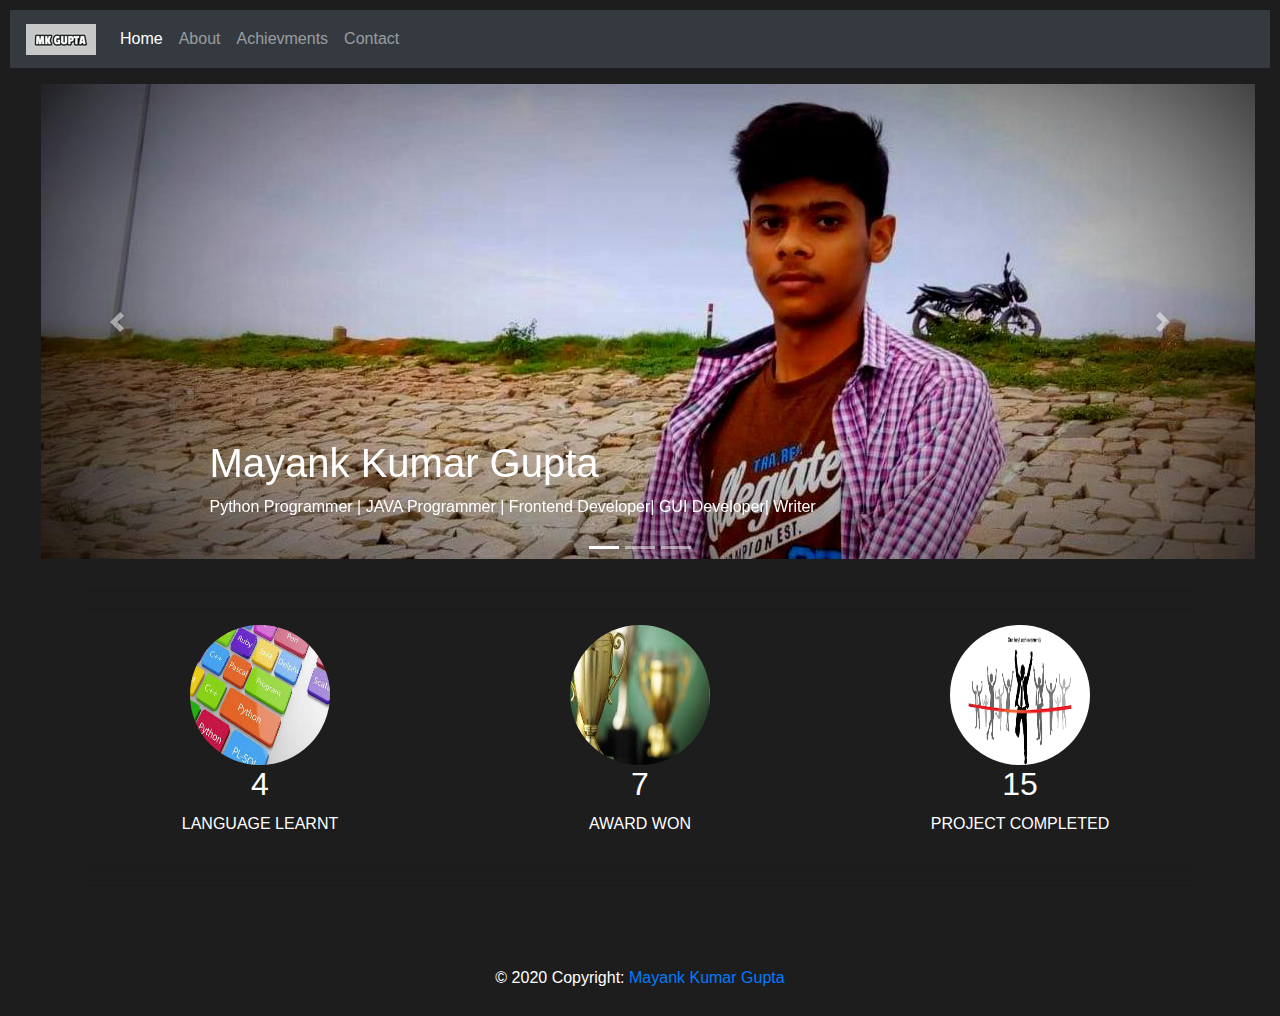
<file: index.html>
<!doctype html>
<html lang="en">

<head>
  <!-- Required meta tags -->
  <meta charset="utf-8">
  <meta name="viewport" content="width=device-width, initial-scale=1, shrink-to-fit=no">

  <!-- Bootstrap CSS -->
  <link rel="stylesheet" href="https://stackpath.bootstrapcdn.com/bootstrap/4.5.2/css/bootstrap.min.css"
    integrity="sha384-JcKb8q3iqJ61gNV9KGb8thSsNjpSL0n8PARn9HuZOnIxN0hoP+VmmDGMN5t9UJ0Z" crossorigin="anonymous">

  <link rel="stylesheet" type="text/css" href="stylesheet.css">

  <title>MKGupta</title>
</head>

<body>

  <!-- our code star here     -->

  <nav class="navbar navbar-expand-lg navbar-dark bg-dark">
    <a class="navbar-brand" href="/mkgupta"><img src="logo.png" alt=""></a>
    <button class="navbar-toggler" type="button" data-toggle="collapse" data-target="#navbarNavDropdown"
      aria-controls="navbarNavDropdown" aria-expanded="false" aria-label="Toggle navigation">
      <span class="navbar-toggler-icon"></span>
    </button>
    <div class="collapse navbar-collapse" id="navbarNavDropdown">
      <ul class="navbar-nav">
        <li class="nav-item active">
          <a class="nav-link" href="/mkgupta1">Home <span class="sr-only">(current)</span></a>
        </li>
        <li class="nav-item">
          <a class="nav-link" href="/mkgupta1/about.html">About</a>
        </li>
        <li class="nav-item">
          <a class="nav-link" href="/mkgupta1/achievments.html">Achievments</a>
        </li>

        <li class="nav-item">
          <a class="nav-link" href="/mkgupta1/contact.html">Contact</a>
        </li>

      </ul>
    </div>
  </nav>




  <div class="container-fluid mt=4">



    <div id="myCarousel" class="carousel slide" data-ride="carousel">
      <ol class="carousel-indicators">
        <li data-target="#myCarousel" data-slide-to="0" class="active"></li>
        <li data-target="#myCarousel" data-slide-to="1" class=""></li>
        <li data-target="#myCarousel" data-slide-to="2" class=""></li>
      </ol>
      <div class="carousel-inner width: 100% !important; */">
        <div class="carousel-item active">
          <img class="first-slide w-auto p-3" src="background1.jpg" alt="First slide">
          <div class="container">
            <div class="carousel-caption text-left">
              <h1>Mayank Kumar Gupta</h1>
              <p>Python Programmer | JAVA Programmer | Frontend Developer| GUI Developer| Writer</p>
            </div>
          </div>
        </div>
        <div class="carousel-item ">
          <img class="second-slide w-auto p-3 " src="background2.jpg" alt="Second slide">
          <div class="container">
            <div class="carousel-caption">
              <h1>Mayank Kumar Gupta</h1>
              <p>"A CODE can change your LIFE. KEEP CODING!!"</p>
            </div>
          </div>
        </div>
        <div class="carousel-item">
          <img class="third-slide w-auto p-3" src="background3.jpg" alt="Third slide">
          <div class="container">
            <div class="carousel-caption text-right special-color-dark">
              <h1>Mayank Kumar Gupta</h1>
              <p>"Dont't think ABOUT the world instead think FOR the WORLD"</p>
            </div>
          </div>
        </div>
      </div>
      <a class="carousel-control-prev" href="#myCarousel" role="button" data-slide="prev">
        <span class="carousel-control-prev-icon" aria-hidden="true"></span>
        <span class="sr-only">Previous</span>
      </a>
      <a class="carousel-control-next" href="#myCarousel" role="button" data-slide="next">
        <span class="carousel-control-next-icon" aria-hidden="true"></span>
        <span class="sr-only">Next</span>
      </a>
    </div>


  </div>

  <div class="container mt=4">

    <hr class="featurette-divider">
    <hr class="featurette-divider">

    <div class="row">
      <div class="col-lg-4 text-center">
        <img src="language_learnt.jfif" class="bd-placeholder-img rounded-circle" width="140" height="140"> </img>
        <h2>4</h2>
        <p>LANGUAGE LEARNT</p>
      </div><!-- /.col-lg-4 -->
      <div class="col-lg-4 text-center">
        <img src="awards.jfif" class="bd-placeholder-img rounded-circle" width="140" height="140"> </img>
        <h2>7</h2>
        <p>AWARD WON</p>
      </div><!-- /.col-lg-4 -->
      <div class="col-lg-4 text-center">
        <img src="project_completed.png" class="bd-placeholder-img rounded-circle" width="140" height="140"> </img>
        <h2>15</h2>
        <p>PROJECT COMPLETED</p>
      </div><!-- /.col-lg-4 -->




    </div>
    <hr class="featurette-divider">
    <hr class="featurette-divider">



  </div>


  <!-- footer -->
  <div class="footer ">
    <section>

      <!-- Footer -->
      <footer class="page-footer font-small special-color-dark pt-4" style="padding-left: 0px;">

        <!-- Footer Elements -->
        <div class="container special-color-dark pt-4">


        </div>
        <!-- Footer Elements -->

        <!-- Copyright -->
        <div class="footer-copyright text-center py-3">© 2020 Copyright:
          <a href="https://mdbootstrap.com/"> Mayank Kumar Gupta</a>
        </div>
        <!-- Copyright -->

      </footer>
      <!-- Footer -->

    </section>


  </div>

  <!-- Optional JavaScript -->
  <!-- jQuery first, then Popper.js, then Bootstrap JS -->
  <script src="https://code.jquery.com/jquery-3.5.1.slim.min.js"
    integrity="sha384-DfXdz2htPH0lsSSs5nCTpuj/zy4C+OGpamoFVy38MVBnE+IbbVYUew+OrCXaRkfj"
    crossorigin="anonymous"></script>
  <script src="https://cdn.jsdelivr.net/npm/popper.js@1.16.1/dist/umd/popper.min.js"
    integrity="sha384-9/reFTGAW83EW2RDu2S0VKaIzap3H66lZH81PoYlFhbGU+6BZp6G7niu735Sk7lN"
    crossorigin="anonymous"></script>
  <script src="https://stackpath.bootstrapcdn.com/bootstrap/4.5.2/js/bootstrap.min.js"
    integrity="sha384-B4gt1jrGC7Jh4AgTPSdUtOBvfO8shuf57BaghqFfPlYxofvL8/KUEfYiJOMMV+rV"
    crossorigin="anonymous"></script>


</body>

</html>
</file>
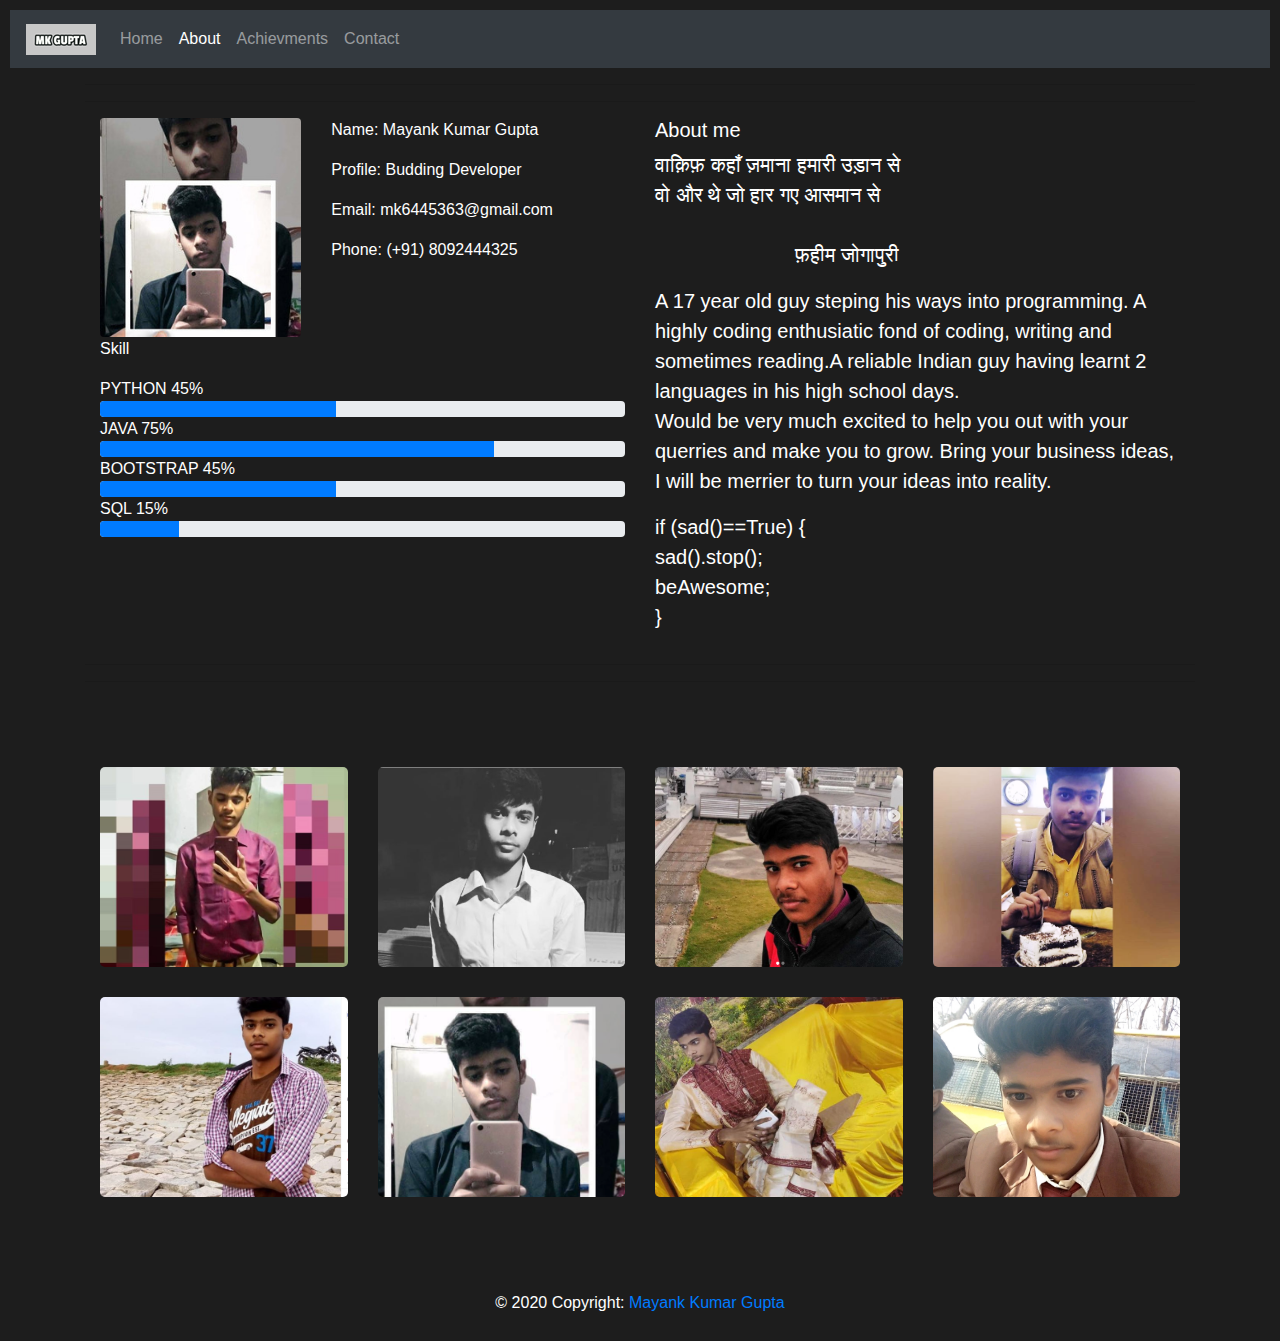
<file: about.html>
<!doctype html>
<html lang="en">

<head>
  <!-- Required meta tags -->
  <meta charset="utf-8">
  <meta name="viewport" content="width=device-width, initial-scale=1, shrink-to-fit=no">

  <!-- copied from https://bootsnipp.com/snippets/aMGnk -->
  <link href="https://maxcdn.bootstrapcdn.com/bootstrap/4.0.0/css/bootstrap.min.css" rel="stylesheet"
    id="bootstrap-css">
  <script src="https://maxcdn.bootstrapcdn.com/bootstrap/4.0.0/js/bootstrap.min.js"></script>
  <script src="https://cdnjs.cloudflare.com/ajax/libs/jquery/3.2.1/jquery.min.js"></script>

  <!-- Bootstrap CSS -->
  <link rel="stylesheet" href="https://stackpath.bootstrapcdn.com/bootstrap/4.5.2/css/bootstrap.min.css"
    integrity="sha384-JcKb8q3iqJ61gNV9KGb8thSsNjpSL0n8PARn9HuZOnIxN0hoP+VmmDGMN5t9UJ0Z" crossorigin="anonymous">

  <link rel="stylesheet" type="text/css" href="stylesheet.css">
  <script type="text/javascript" src="javascript.js "> </script>


  <title>MKGupta</title>
</head>

<body>

  <!-- our code star here     -->

  <nav class="navbar navbar-expand-lg navbar-dark bg-dark">
    <a class="navbar-brand" href="/mkgupta"><img src="logo.png" alt=""></a>
    <button class="navbar-toggler" type="button" data-toggle="collapse" data-target="#navbarNavDropdown"
      aria-controls="navbarNavDropdown" aria-expanded="false" aria-label="Toggle navigation">
      <span class="navbar-toggler-icon"></span>
    </button>
    <div class="collapse navbar-collapse" id="navbarNavDropdown">
      <ul class="navbar-nav">
        <li class="nav-item ">
          <a class="nav-link" href="/mkgupta">Home <span class="sr-only">(current)</span></a>
        </li>
        <li class="nav-item">
          <a class="nav-link active" href="/mkgupta1/about.html">About</a>
        </li>
        <li class="nav-item">
          <a class="nav-link" href="/mkgupta1/achievments.html">Achievments</a>
        </li>

        <li class="nav-item">
          <a class="nav-link" href="/mkgupta1/contact.html">Contact</a>
        </li>

      </ul>
    </div>
    <hr class="featurette-divider">
    <hr class="featurette-divider">
  </nav>
  <div class="container">
    <hr class="featurette-divider">
    <hr class="featurette-divider">
    <section id="about" class="about-mf sect-pt4 route">
      <div class="container">
        <div class="row">
          <div class="col-sm-12">
            <div class="box-shadow-full">
              <div class="row">
                <div class="col-md-6">
                  <div class="row">
                    <div class="col-sm-6 col-md-5">
                      <div class="about-img">
                        <img src="profile_235x255.jpg" class="img-fluid rounded b-shadow-a" alt="">
                      </div>
                    </div>
                    <div class="col-sm-6 col-md-7">
                      <div class="about-info">
                        <p><span class="title-s">Name: </span> <span>Mayank Kumar Gupta</span></p>
                        <p><span class="title-s">Profile: </span> <span>Budding Developer</span></p>
                        <p><span class="title-s">Email: </span> <span>mk6445363@gmail.com</span></p>
                        <p><span class="title-s">Phone: </span> <span>(+91) 8092444325</span></p>
                      </div>
                    </div>
                  </div>
                  <div class="skill-mf">
                    <p class="title-s">Skill</p>
                    <span>PYTHON</span> <span class="pull-right"> 45% </span>
                    <div class="progress">
                      <div class="progress-bar" role="progressbar" style="width: 45%;" aria-valuenow="85"
                        aria-valuemin="0" aria-valuemax="100"></div>
                    </div>
                    <span>JAVA</span> <span class="pull-right"> 75% </span>
                    <div class="progress">
                      <div class="progress-bar" role="progressbar" style="width: 75%" aria-valuenow="75"
                        aria-valuemin="0" aria-valuemax="100"></div>
                    </div>
                    <span>BOOTSTRAP </span> <span class="pull-right"> 45% </span>
                    <div class="progress">
                      <div class="progress-bar" role="progressbar" style="width: 45%;" aria-valuenow="85"
                        aria-valuemin="0" aria-valuemax="100"></div>
                    </div>
                    <span>SQL</span> <span class="pull-right">15%</span>
                    <div class="progress">
                      <div class="progress-bar" role="progressbar" style="width: 15%" aria-valuenow="50"
                        aria-valuemin="0" aria-valuemax="100"></div>
                    </div>

                  </div>
                </div>
                <div class="col-md-6">
                  <div class="about-me pt-4 pt-md-0">
                    <div class="title-box-2">
                      <h5 class="title-left">
                        About me
                      </h5>
                    </div>
                    <p class="lead">
                      वाक़िफ़ कहाँ ज़माना हमारी उड़ान से<br>
                      वो और थे जो हार गए आसमान से <br>
                      <br>
                      &emsp;&emsp;&emsp;&emsp;&emsp;&emsp;&emsp;फ़हीम जोगापुरी
                    </p>
                    <p class="lead">
                      A 17 year old guy steping his ways into programming. A highly coding enthusiatic
                      fond of coding, writing and sometimes reading.A reliable Indian guy having learnt 2 languages in
                      his
                      high school days.<br>
                      Would be very much excited to help you out with your querries and make you to grow.
                      Bring your business ideas, I will be merrier to turn your ideas into reality.
                    </p>
                    <p class="lead">
                      if (sad()==True) {<br>
                      sad().stop();<br>
                      beAwesome;<br>
                      }
                    </p>
                  </div>
                </div>
              </div>
            </div>
          </div>
        </div>
      </div>
    </section>
    <hr class="featurette-divider">
    <hr class="featurette-divider">

    <!-- gallery start here -->
    <div class="container page-top">



      <div class="row">


        <div class="col-lg-3 col-md-4 col-xs-6 thumb">
          <a href="img (8).png" class="fancybox" rel="ligthbox">
            <img src="img (8).png" class="zoom img-fluid " alt="">

          </a>
        </div>
        <div class="col-lg-3 col-md-4 col-xs-6 thumb">
          <a href="img (7).png" class="fancybox" rel="ligthbox">
            <img src="img (7).png" class="zoom img-fluid" alt="">
          </a>
        </div>

        <div class="col-lg-3 col-md-4 col-xs-6 thumb">
          <a href="img (6).png" class="fancybox" rel="ligthbox">
            <img src="img (6).png" class="zoom img-fluid " alt="">
          </a>
        </div>

        <div class="col-lg-3 col-md-4 col-xs-6 thumb">
          <a href="img (5).png" class="fancybox" rel="ligthbox">
            <img src="img (5).png" class="zoom img-fluid " alt="">
          </a>
        </div>

        <div class="col-lg-3 col-md-4 col-xs-6 thumb">
          <a href="img (4).png" class="fancybox" rel="ligthbox">
            <img src="img (4).png" class="zoom img-fluid " alt="">
          </a>
        </div>

        <div class="col-lg-3 col-md-4 col-xs-6 thumb">
          <a href="img (3).png" class="fancybox" rel="ligthbox">
            <img src="img (3).png" class="zoom img-fluid " alt="">
          </a>
        </div>

        <div class="col-lg-3 col-md-4 col-xs-6 thumb">
          <a href="img (2).png" class="fancybox" rel="ligthbox">
            <img src="img (2).png" class="zoom img-fluid " alt="">
          </a>
        </div>

        <div class="col-lg-3 col-md-4 col-xs-6 thumb">
          <a href="img (1).png" class="fancybox" rel="ligthbox">
            <img src="img (1).png" class="zoom img-fluid " alt="">
          </a>
        </div>




      </div>




    </div>

    <!-- footer -->
    <div class="footer ">
      <section>

        <!-- Footer -->
        <footer class="page-footer font-small special-color-dark pt-4" style="padding-left: 0px;">

          <!-- Footer Elements -->
          <div class="container special-color-dark pt-4">


          </div>
          <!-- Footer Elements -->

          <!-- Copyright -->
          <div class="footer-copyright text-center py-3">© 2020 Copyright:
            <a href="https://mdbootstrap.com/"> Mayank Kumar Gupta</a>
          </div>
          <!-- Copyright -->

        </footer>
        <!-- Footer -->

      </section>


    </div>



    <!-- Optional JavaScript -->
    <!-- jQuery first, then Popper.js, then Bootstrap JS -->
    <script src="https://code.jquery.com/jquery-3.5.1.slim.min.js"
      integrity="sha384-DfXdz2htPH0lsSSs5nCTpuj/zy4C+OGpamoFVy38MVBnE+IbbVYUew+OrCXaRkfj"
      crossorigin="anonymous"></script>
    <script src="https://cdn.jsdelivr.net/npm/popper.js@1.16.1/dist/umd/popper.min.js"
      integrity="sha384-9/reFTGAW83EW2RDu2S0VKaIzap3H66lZH81PoYlFhbGU+6BZp6G7niu735Sk7lN"
      crossorigin="anonymous"></script>
    <script src="https://stackpath.bootstrapcdn.com/bootstrap/4.5.2/js/bootstrap.min.js"
      integrity="sha384-B4gt1jrGC7Jh4AgTPSdUtOBvfO8shuf57BaghqFfPlYxofvL8/KUEfYiJOMMV+rV"
      crossorigin="anonymous"></script>




</body>

</html>
</file>
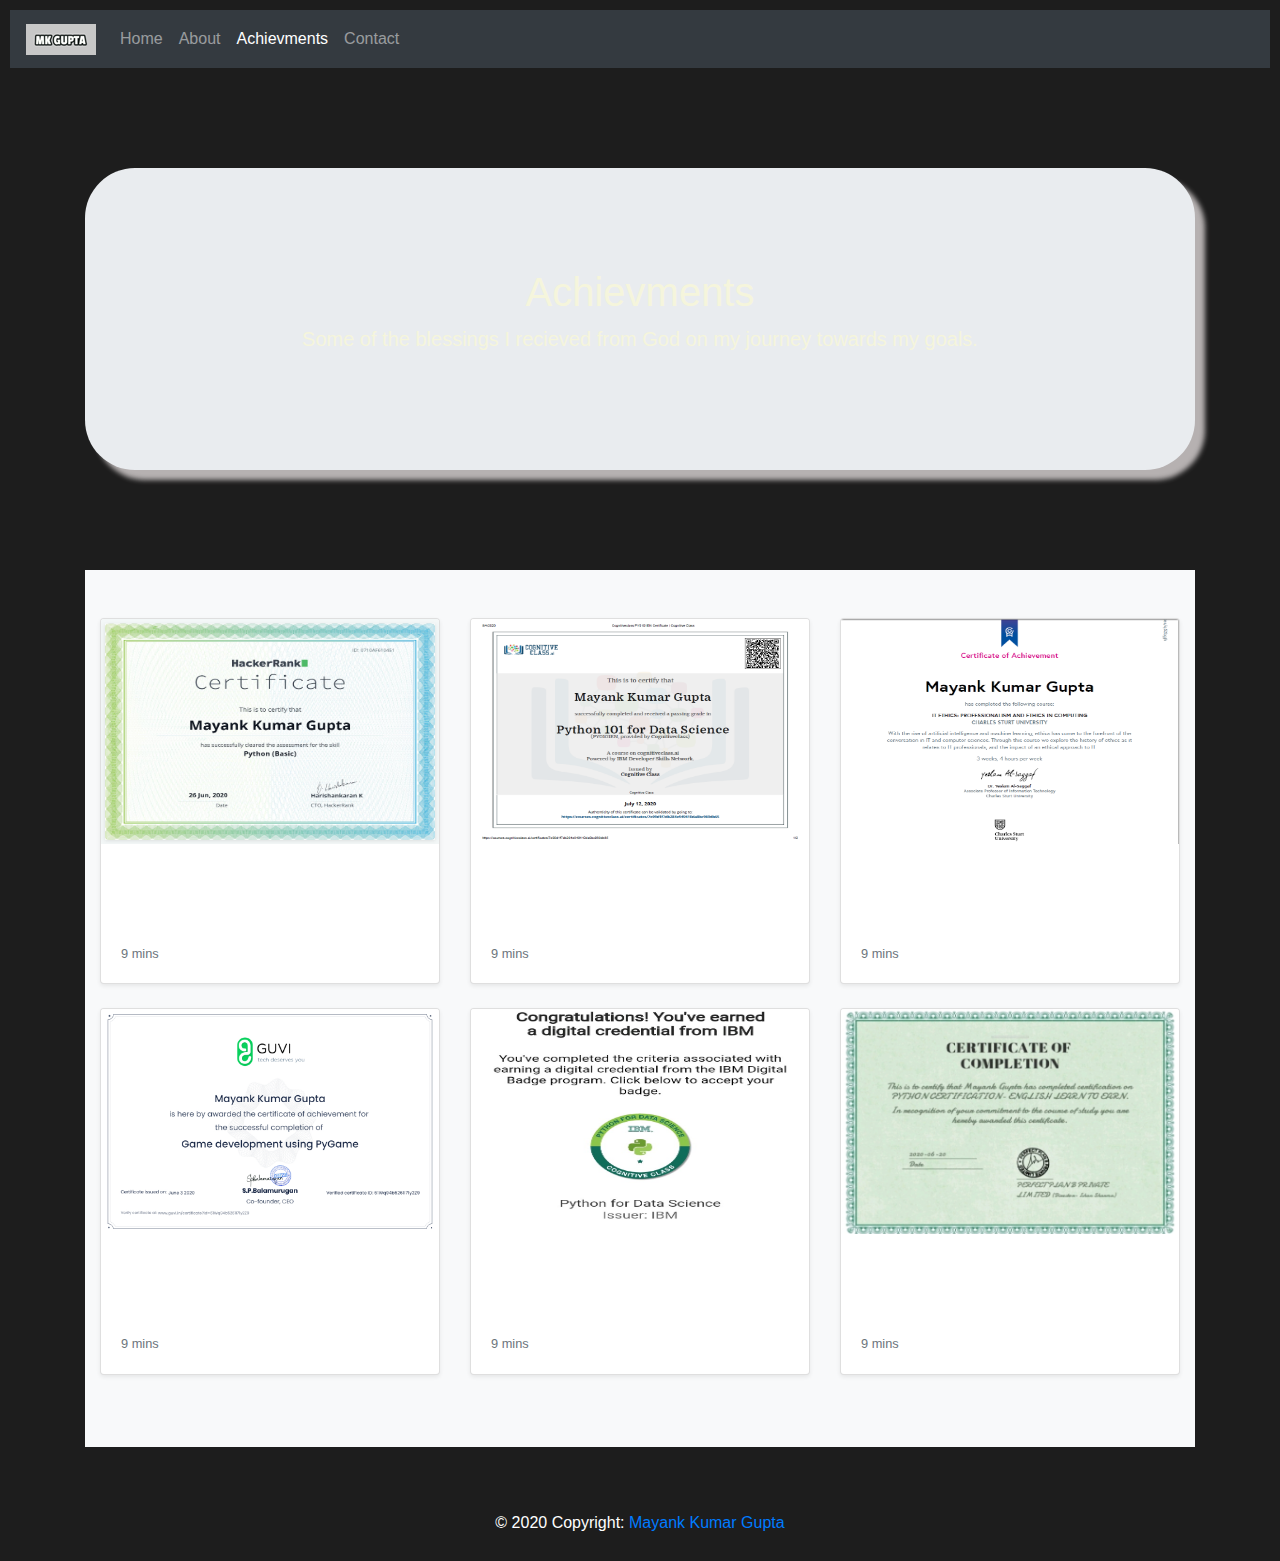
<file: achievments.html>
<!doctype html>
<html lang="en">

<head>
    <!-- Required meta tags -->
    <meta charset="utf-8">
    <meta name="viewport" content="width=device-width, initial-scale=1, shrink-to-fit=no">

    <!-- Bootstrap CSS -->
    <link rel="stylesheet" href="https://stackpath.bootstrapcdn.com/bootstrap/4.5.2/css/bootstrap.min.css"
        integrity="sha384-JcKb8q3iqJ61gNV9KGb8thSsNjpSL0n8PARn9HuZOnIxN0hoP+VmmDGMN5t9UJ0Z" crossorigin="anonymous">
    <link rel="stylesheet" type="text/css" href="stylesheet.css">



    <title>Achievments (MKGupta)</title>
    <style type="text/css">
        body {
            background-image: url();
            background-repeat: no-repeat, repeat;
            background-position: center;
            /* Center the image */
            background-size: cover;
            /* Resize the background image to cover the entire container */
            padding-top: 00px;
        }

        .jumbotron {
            background-image: url("https://www.callcentrehelper.com/images/stories/2019/05/blue-bg-star-award-760.jpg");
            background-repeat: no-repeat, repeat;
            background-position: center;
            /* Center the image */
            background-size: cover;
            /* Resize the background image to cover the entire container */
            padding-top: 50px;
            font-weight: bolder;
            margin-top: 100px;
            margin-bottom: 100px;
            padding: 100px;
            border-radius: 50px;
            box-shadow: 10px 10px 5px 0px rgba(233, 227, 227, 0.75);
            color: beige
        }
    </style>
</head>

<body>

    <!-- our code star here     -->

    <nav class="navbar navbar-expand-lg navbar-dark bg-dark">
        <a class="navbar-brand" href="/mkgupta"><img src="logo.png" alt=""></a>
        <button class="navbar-toggler" type="button" data-toggle="collapse" data-target="#navbarNavDropdown"
            aria-controls="navbarNavDropdown" aria-expanded="false" aria-label="Toggle navigation">
            <span class="navbar-toggler-icon"></span>
        </button>
        <div class="collapse navbar-collapse" id="navbarNavDropdown">
            <ul class="navbar-nav">
                <li class="nav-item ">
                    <a class="nav-link" href="/mkgupta">Home <span class="sr-only">(current)</span></a>
                </li>
                <li class="nav-item">
                    <a class="nav-link" href="/mkgupta/about.html">About</a>
                </li>
                <li class="nav-item active">
                    <a class="nav-link" href="/mkgupta/achievments.html">Achievments</a>
                </li>

                <li class="nav-item">
                    <a class="nav-link" href="/mkgupta/contact.html">Contact</a>
                </li>

            </ul>
        </div>
    </nav>

    <div class="container">
        <main role="main">

            <section class="jumbotron text-center  bd-placeholder-img  ">
                <div class="container for-about ">
                    <h1>Achievments</h1>
                    <p class="lead card-text">Some of the blessings I recieved from God on my journey towards my goals.
                    </p>
                    <p>

                </div>
            </section>

            <div class="album py-5 bg-light">
                <div class="container">

                    <div class="row">
                        <div class="col-md-4">
                            <div class="card mb-4 shadow-sm">
                                <img src="Hackerrank.png" class="bd-placeholder-img card-img-top " width="100%"
                                    height="225">
                                </img>
                                <div class="card-body">
                                    <p class="card-text font-weight-bold">HACKERRANK
                                    </p>
                                    <p>Python(BASIC) </p>
                                    <div class="d-flex justify-content-between align-items-center">

                                        <small class="text-muted">9 mins</small>
                                    </div>
                                </div>
                            </div>
                        </div>
                        <div class="col-md-4">
                            <div class="card mb-4 shadow-sm">
                                <img src="Cognitive.png" class="bd-placeholder-img card-img-top" width="100%"
                                    height="225">
                                </img>
                                <div class="card-body">
                                    <p class="card-text font-weight-bold">Cognitive Classes</p>
                                    <p>Python101 for Data Science </p>
                                    <div class="d-flex justify-content-between align-items-center">

                                        <small class="text-muted">9 mins</small>
                                    </div>
                                </div>
                            </div>
                        </div>
                        <div class="col-md-4">
                            <div class="card mb-4 shadow-sm">
                                <img src="Futurelearn.png" class="bd-placeholder-img card-img-top" width="100%"
                                    height="225">
                                </img>
                                <div class="card-body">
                                    <p class="card-text font-weight-bold">Futurelearn</p>
                                    <p>IT Ethics </p>
                                    <div class="d-flex justify-content-between align-items-center">

                                        <small class="text-muted">9 mins</small>
                                    </div>
                                </div>
                            </div>
                        </div>

                        <div class="col-md-4">
                            <div class="card mb-4 shadow-sm">
                                <img src="Guvi.png" class="bd-placeholder-img card-img-top" width="100%" height="225">
                                </img>
                                <div class="card-body">
                                    <p class="card-text font-weight-bold">GUVI</p>
                                    <p>Pygame </p>
                                    <div class="d-flex justify-content-between align-items-center">

                                        <small class="text-muted">9 mins</small>
                                    </div>
                                </div>
                            </div>
                        </div>
                        <div class="col-md-4">
                            <div class="card mb-4 shadow-sm">
                                <img src="ibm.jpg" class="bd-placeholder-img card-img-top" width="100%" height="225">
                                </img>
                                <div class="card-body">
                                    <p class="card-text font-weight-bold">IBM</p>
                                    <p>Python for Data Science </p>
                                    <div class="d-flex justify-content-between align-items-center">

                                        <small class="text-muted">9 mins</small>
                                    </div>
                                </div>
                            </div>
                        </div>
                        <div class="col-md-4">
                            <div class="card mb-4 shadow-sm">
                                <img src="perfect plan.jpg" class="bd-placeholder-img card-img-top" width="100%"
                                    height="225">
                                </img>
                                <div class="card-body">
                                    <p class="card-text font-weight-bold">Perfect Plan B</p>
                                    <p>Python Learn to Earn</p>
                                    <div class="d-flex justify-content-between align-items-center">

                                        <small class="text-muted">9 mins</small>
                                    </div>
                                </div>
                            </div>
                        </div>
                    </div>
                </div>
            </div>
    </div>

    </main>
    </div>

    <!-- footer -->
    <div class="footer ">
        <section>

            <!-- Footer -->
            <footer class="page-footer font-small special-color-dark pt-4" style="padding-left: 0px;">

                <!-- Footer Elements -->
                <div class="container special-color-dark pt-4">


                </div>
                <!-- Footer Elements -->

                <!-- Copyright -->
                <div class="footer-copyright text-center py-3">© 2020 Copyright:
                    <a href="https://mdbootstrap.com/"> Mayank Kumar Gupta</a>
                </div>
                <!-- Copyright -->

            </footer>
            <!-- Footer -->

        </section>


    </div>


    <!-- Optional JavaScript -->
    <!-- jQuery first, then Popper.js, then Bootstrap JS -->
    <script src="https://code.jquery.com/jquery-3.5.1.slim.min.js"
        integrity="sha384-DfXdz2htPH0lsSSs5nCTpuj/zy4C+OGpamoFVy38MVBnE+IbbVYUew+OrCXaRkfj"
        crossorigin="anonymous"></script>
    <script src="https://cdn.jsdelivr.net/npm/popper.js@1.16.1/dist/umd/popper.min.js"
        integrity="sha384-9/reFTGAW83EW2RDu2S0VKaIzap3H66lZH81PoYlFhbGU+6BZp6G7niu735Sk7lN"
        crossorigin="anonymous"></script>
    <script src="https://stackpath.bootstrapcdn.com/bootstrap/4.5.2/js/bootstrap.min.js"
        integrity="sha384-B4gt1jrGC7Jh4AgTPSdUtOBvfO8shuf57BaghqFfPlYxofvL8/KUEfYiJOMMV+rV"
        crossorigin="anonymous"></script>
</body>

</html>
</file>
<file: stylesheet.css>
body {
  background-color:#1d1d1d !important;
  font-family: "Asap", sans-serif;
  color:#FFF;
  margin:10px;
  font-size:16px;
}

#demo {
  height:100%;
  position:relative;
  overflow:hidden;
}


.green{
  background-color:#6fb936;
}
        .thumb{
            margin-bottom: 30px;
        }
        
        .page-top{
            margin-top:85px;
        }

   
img.zoom {
    width: 100%;
    height: 200px;
    border-radius:5px;
    object-fit:cover;
    -webkit-transition: all .3s ease-in-out;
    -moz-transition: all .3s ease-in-out;
    -o-transition: all .3s ease-in-out;
    -ms-transition: all .3s ease-in-out;
}
        
 
.transition {
    -webkit-transform: scale(1.2); 
    -moz-transform: scale(1.2);
    -o-transform: scale(1.2);
    transform: scale(1.2);
}
    .modal-header {
   
     border-bottom: none;
}
    .modal-title {
        color:#000;
    }
    .modal-footer{
      display:none;  
    }
</file>
